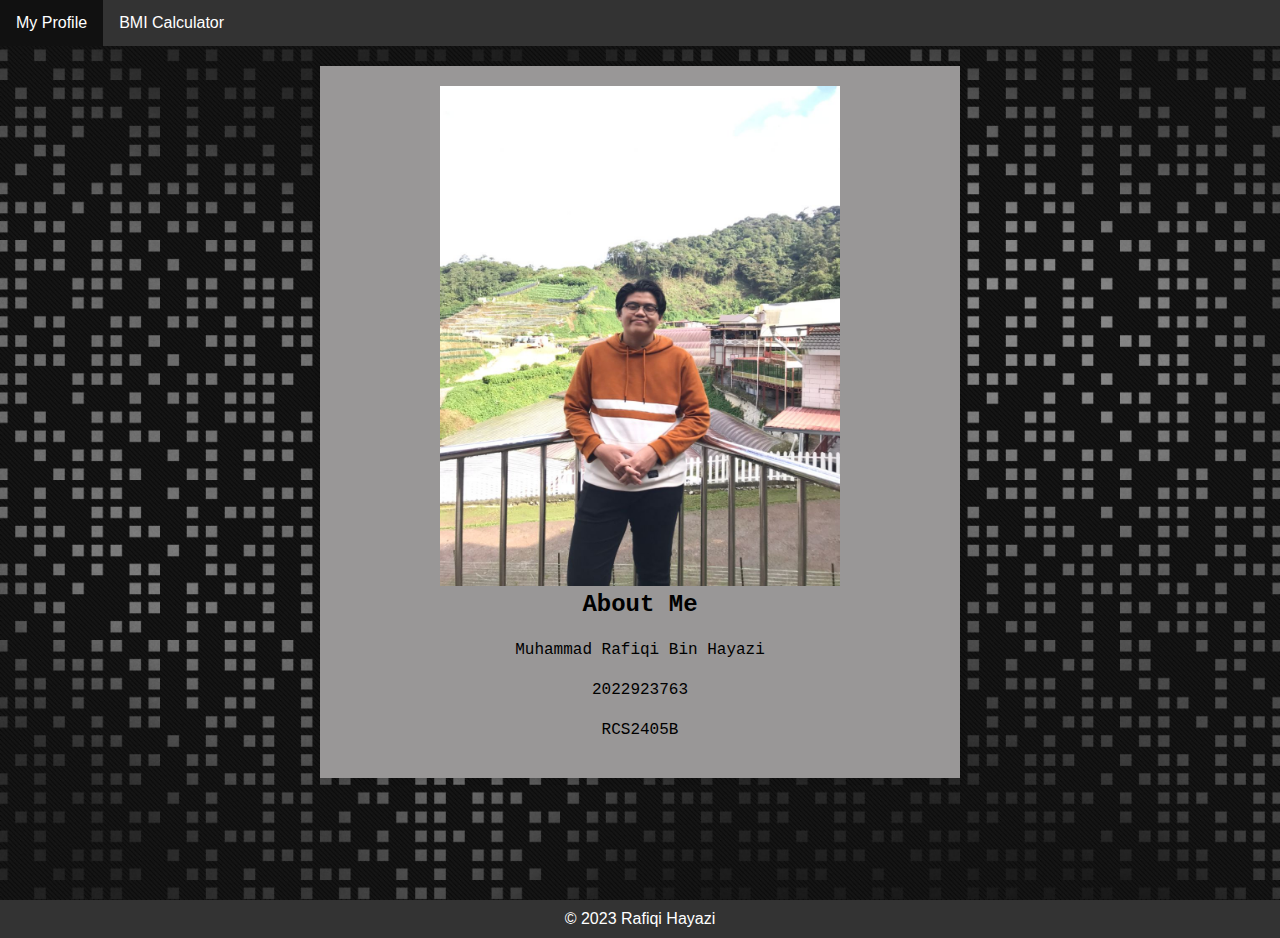
<file: index.html>
<!DOCTYPE html>
<html>
<head>
    <head>
        <meta charset="UTF-8">
        <meta http-equiv="X-UA-Compatible" content="IE=edge">
        <meta name="viewport" content="width=device-width, initial-scale=1.0">
        <link rel="stylesheet" href="csscode/profilestyle.css">
        <title>My Profile</title>
    </head>

</head>
<body>
  <div class="bg">
  <ul>
    <li><a href="index.html">My Profile</a></li>
    <li><a href="calculator.html">BMI Calculator</a></li>     
</ul>
  <main style="font-family:'Courier New'">
    <img src="images/rafiqi.jpg"  width="400" height="500">
    <h2>About Me</h2>
    <p>Muhammad Rafiqi Bin Hayazi</p>
    <p>2022923763</p>
    <p>RCS2405B</p>
  </div> 
  </main>

  <footer>
    &copy; 2023 Rafiqi Hayazi
  </footer>
</body>
</html>
</file>
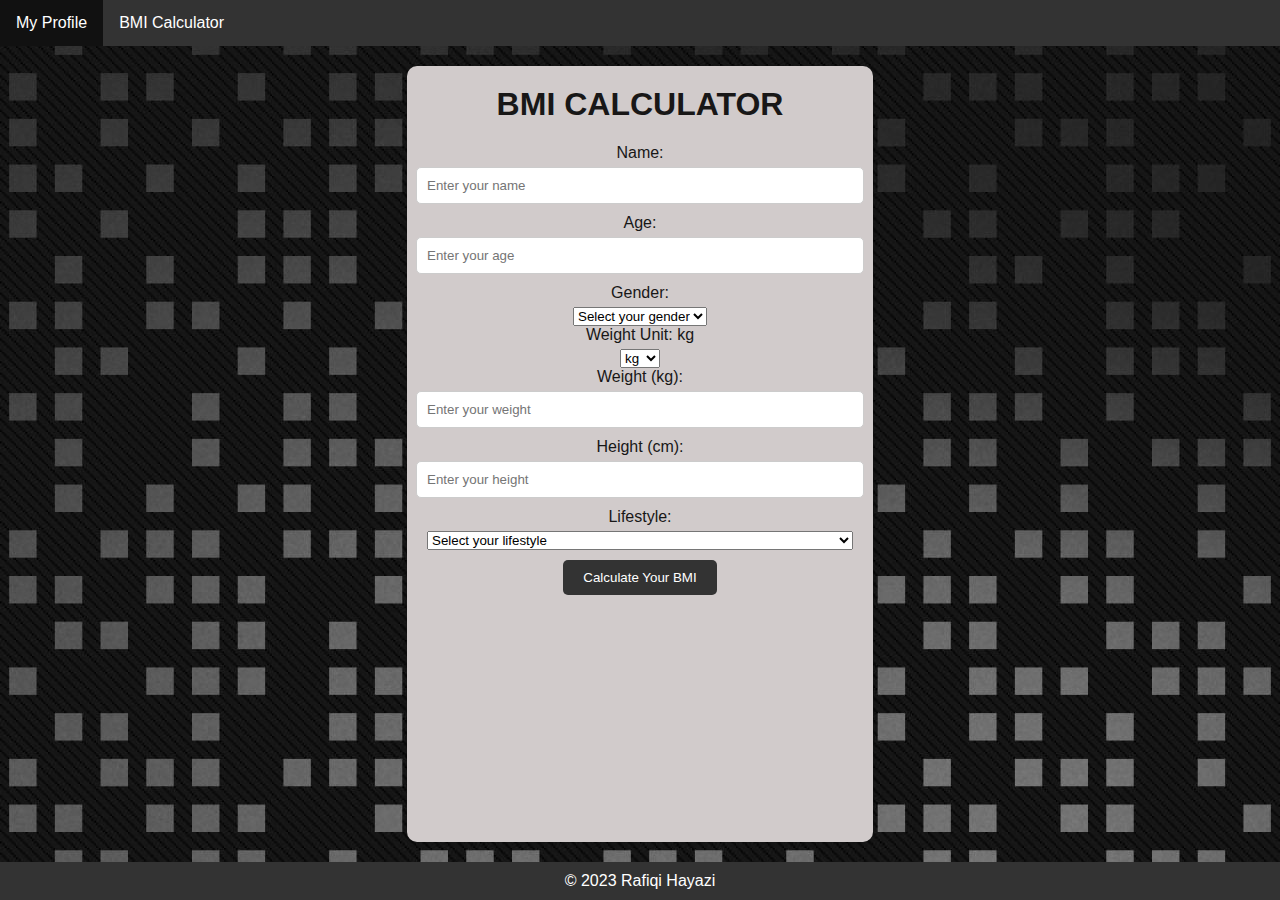
<file: calculator.html>
<!DOCTYPE html>
<html lang="en">
<head>
    <meta charset="UTF-8">
    <meta http-equiv="X-UA-Compatible" content="IE=edge">
    <meta name="viewport" content="width=device-width, initial-scale=1.0">
    <link rel="stylesheet" href="csscode/calculatorstyle.css">
    <script src="js/calculator.js"></script>
    <title>BMI Calculator</title>
   
</head>
<body>
  <ul>
    <li><a href="index.html">My Profile</a></li>
    <li><a href="calculator.html">BMI Calculator</a></li>
  </ul>
  
  <div class="container">
    <h1>BMI CALCULATOR</h1>

    <label for="name">Name:</label>
    <input type="text" id="name" placeholder="Enter your name" required>

    <label for="age">Age:</label>
    <input type="number" id="age" placeholder="Enter your age" min="1" max="100" required>

    <label for="gender">Gender:</label>
    <select id="gender" required>
      <option value="">Select your gender</option>
      <option value="Male">Male</option>
      <option value="Female">Female</option>
    </select>

    <label id="weightUnitLabel" for="weightUnit">Weight Unit: kg</label>
    <select id="weightUnit" onchange="switchWeightUnit()">
      <option value="kg">kg</option>
      <option value="lbs">lbs</option>
    </select>

    <label id="weightLabel" for="weight">Weight (kg):</label>
    <input type="number" id="weight" placeholder="Enter your weight" min="0" required> 

    <label for="height">Height (cm):</label>
    <input type="number" id="height" placeholder="Enter your height" min="0" required>
    
    <label for="lifestyle">Lifestyle:</label>
    <select id="lifestyle" required>
      <option value="">Select your lifestyle</option>
      <option value="Sedentary">Sedentary (little or no exercise)</option>
      <option value="Lightly Active">Lightly Active (light exercise/sports 1-3 days a week)</option>
      <option value="Moderately Active">Moderately Active (moderate exercise/sports 3-5 days a week)</option>
      <option value="Very Active">Very Active (hard exercise/sports 6-7 days a week)</option>
      <option value="Super Active">Super Active (very hard exercise/sports & physical job or 2x training)</option>
    </select>
    
    <button onclick="calcBMI()">Calculate Your BMI</button>
    <div id="result"></div>
  </div>

  <footer>
    &copy; 2023 Rafiqi Hayazi
  </footer>
</body>
</html>
</file>
<file: csscode/profilestyle.css>
ul {
  list-style-type: none;
  margin: 0;
  padding: 0;
  overflow: hidden;
  background-color: #333;
}

li {
  float: left;
}

li a {
  display: block;
  color: white;
  text-align: center;
  padding: 14px 16px;
  text-decoration: none;
}

li a:hover {
  background-color: #111;
}

 
  body {
  
    font-family: Arial, sans-serif;
    margin: 0;
    padding: 0;
    background-color: #f5f5f5;
  }

  header {
    background-color: #333;
    color: #fff;
    padding: 20px;
    text-align: center;
  }

  h1 {
    margin: 0;
  }

  main {
    text-align: center;
    max-width: 600px;
    margin: 20px auto;
    background-color: #999797;
    padding: 20px;
    box-shadow: 0 2px 5px rgba(0, 0, 0, 0.1);
  }

  h2 {
    margin-top: 0;
  }

  p {
    line-height: 1.5;
  }

  footer {
    background-color: #333;
    color: #fff;
    padding: 10px;
    text-align: center;
  }
  body, html {
    height: 100%;
  }
  
  .bg {
  
    background-image: url("../images/background.jpg");
    height: 100%;
    background-position: center;
    background-repeat: no-repeat;
    background-size: cover;
  }
</file>
<file: csscode/calculatorstyle.css>
body {
  color: rgb(24, 23, 23);
  display: flex;
  flex-direction: column;
  min-height: 100vh;
  text-align: left;
  font-family: Arial, sans-serif;
  margin: 0;
  padding: 0;
  background-color: #f0ecec;
  background-image: url("../images/background.jpg");
}

.container {
  background-image: url("");
  max-width: 600px;
  margin: 20px auto;
  background-color: #d1cbcb;
  padding: 20px;
  box-shadow: 0 2px 5px rgba(0, 0, 0, 0.1);
  display: flex;
  flex-grow: 1;
  flex-direction: column;
  align-items: center;
  border-radius: 10px;
}

ul {
  list-style-type: none;
  margin: 0;
  padding: 0;
  overflow: hidden;
  background-color: #333;
}

li {
  float: left;
}

li a {
  display: block;
  color: white;
  text-align: center;
  padding: 14px 16px;
  text-decoration: none;
}

li a:hover {
  background-color: #111;
}

h1 {
  margin-top: 0;
}

label {
  display: block;
  margin-bottom: 5px;
}

input {
  width: 100%;
  padding: 10px;
  margin-bottom: 10px;
  border: 1px solid #ccc;
  border-radius: 5px;
}

button {
  background-color: #333;
  color: #fff;
  padding: 10px 20px;
  border: none;
  cursor: pointer;
  border-radius: 5px;
}

#result {
  margin-top: 10px;
  text-align: left;
}

footer {
  background-color: #333;
  color: #fff;
  padding: 10px;
  text-align: center;
}

.error {
  color: red;
}

.calculation {
  display: flex;
  flex-direction: column;
  align-items: center;
  margin-top: 20px;
}

#lifestyle {
  margin-bottom: 10px;
}
</file>
